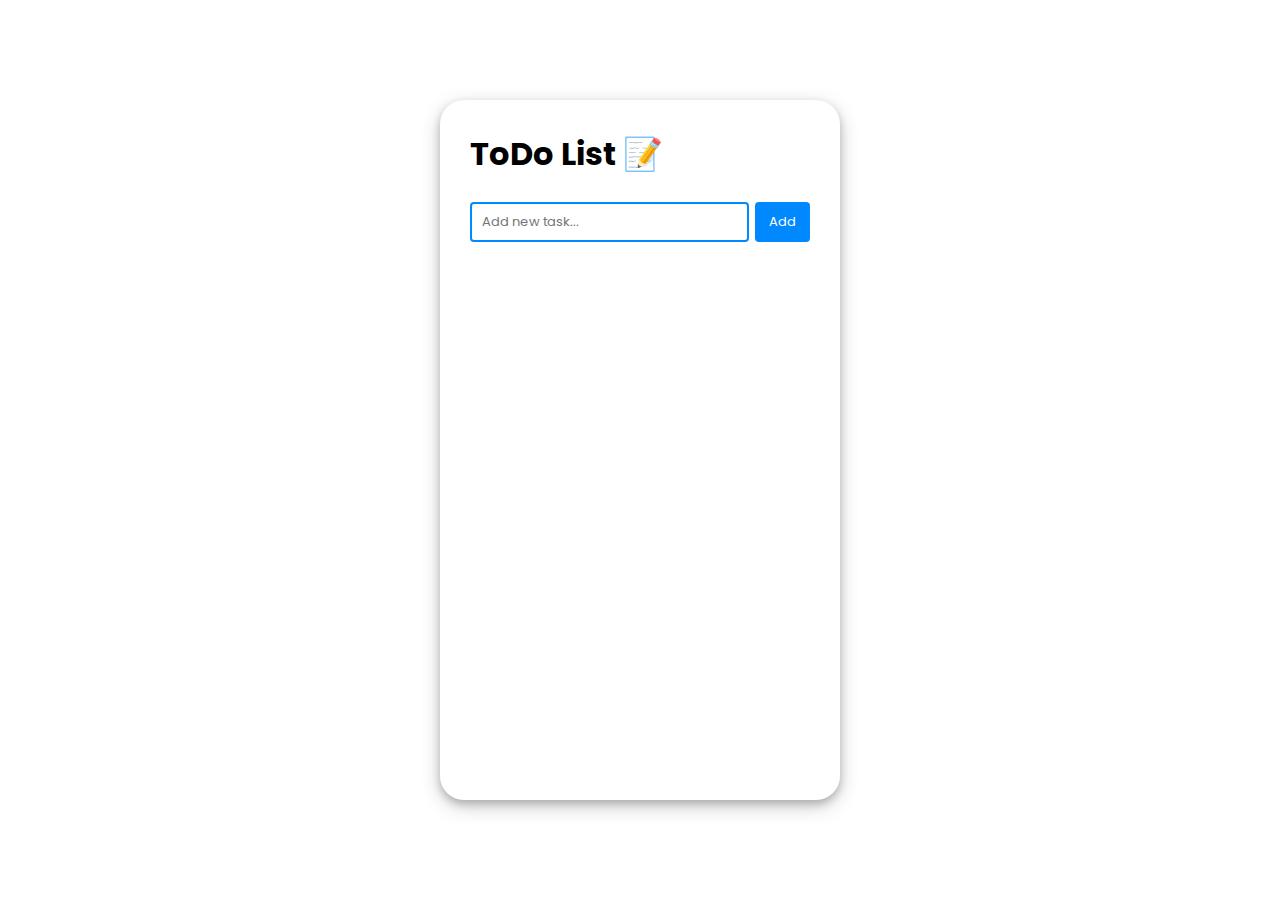
<file: client/index.html>
<!DOCTYPE html>
<html lang="en">
<head>
    <meta charset="UTF-8">
    <meta name="viewport" content="width=device-width, initial-scale=1.0">
    <title>ToDo List</title>
    <link rel="stylesheet" href="style.css">
    <link href="https://fonts.googleapis.com/css2?family=Poppins:ital,wght@0,100;0,200;0,300;0,400;0,500;0,600;0,700;0,800;0,900;1,100;1,200;1,300;1,400;1,500;1,600;1,700;1,800;1,900&display=swap" rel="stylesheet">
</head>
<body>
    <section class="main-block">
        <h1>ToDo List 📝</h1>

        <div id="add-task-area">
            <input type="text" id="input-area" placeholder="Add new task..." maxlength="30">
            <button id="add-btn">Add</button>
        </div>
    </section>

    <script src="main.js"></script>
</body>
</html>
</file>
<file: client/style.css>
* {
    margin: 0;
    padding: 0;
    box-sizing: border-box;
    font-family: "Poppins", sans-serif;
}

h1 {
    font-size: 32px;
}

.main-block {
    max-width: 400px;
    height: calc(100vh - 200px);
    padding: 30px;
    margin: 100px auto;
    border-radius: 24px;
    background-color: #fff;
    box-shadow: 0 4px 8px 0 rgba(0, 0, 0, 0.2), 0 6px 20px 0 rgba(0, 0, 0, 0.2);
}

#add-task-area {
    margin: 24px 0 16px 0;
    width: 100%;
    display: flex;
    justify-content: space-between;
    gap: 6px;
    font-size: 13px;
}

#input-area {
    outline: none;
    width: 100%;
    padding: 8px 10px;
    border: 2px solid #0088ff;
    border-radius: 4px;
    font-size: inherit;
}

#add-btn {
    padding: 6px 14px;
    background-color: #0088ff;
    color: #fff;
    border: none;
    border-radius: 4px;
    font-size: inherit;
    cursor: pointer;
    transition: 0.3s ease background-color;
}

#add-btn:hover {
    background-color: #0066cc;
}

#task-list {
    width: 100%;
    height: calc(100vh - 200px - 188px);
    overflow-y: auto;
    white-space: nowrap;
    font-size: 13px;
}

.task-area {
    position: relative;
    width: 100%;
    padding: 10px;
    margin-top: 8px;
    background-color: rgb(240, 240, 240);
    border-radius: 4px;
}

input[type="checkbox"]:checked {
    accent-color: #00cc00;
}

.task-area:has(input[type="checkbox"]:checked) {
    background-color: #ccffcc;
}

.update-state {
    cursor: pointer;
}

.task-text {
    margin: 0 6px;
    font-size: inherit;
}

.del-btn {
    position: absolute;
    right: 10px;
    top: 50%;
    transform: translateY(-50%);
    background: none;
    border: none;
    font-size: 18px;
    cursor: pointer;
}
</file>
